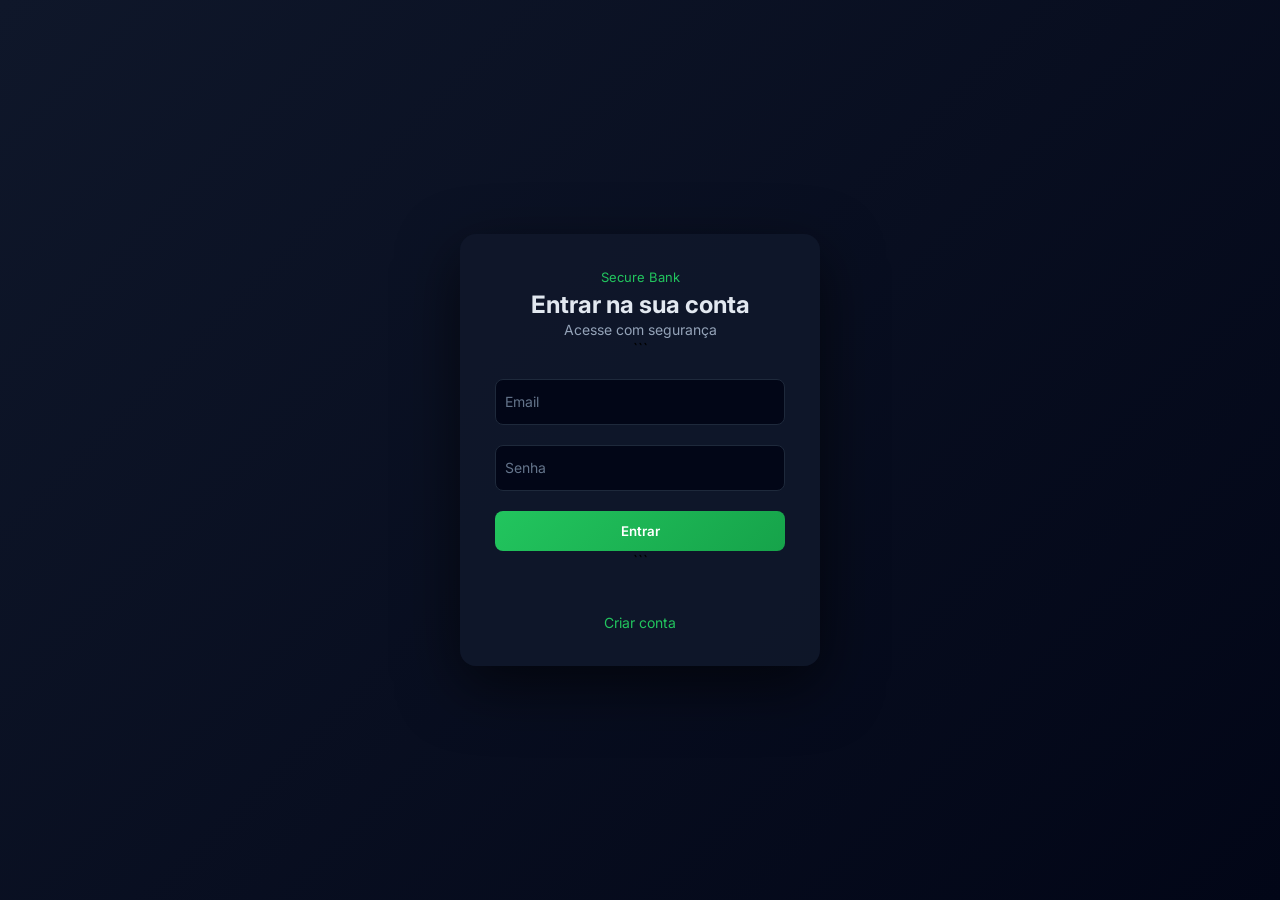
<file: index.html>
<!DOCTYPE html>

<html lang="pt-BR">
<head>
  <meta charset="UTF-8">
  <title>Login</title>

  <link href="https://fonts.googleapis.com/css2?family=Inter:wght@300;400;600&display=swap" rel="stylesheet">
  <link rel="stylesheet" href="style.css">
</head>
<body>

<div class="container">

  <div class="header">
    <p class="logo">Secure Bank</p>
    <h2>Entrar na sua conta</h2>
    <span>Acesse com segurança</span>
  </div>

  <form id="loginForm">

```
<div class="input-group">
  <input type="email" id="email" placeholder=" " required>
  <label>Email</label>
</div>

<div class="input-group">
  <input type="password" id="password" placeholder=" " required>
  <label>Senha</label>
</div>

<button type="submit" id="loginBtn" class="btn btn-primary">
  Entrar
</button>
```

  </form>

  <p id="error"></p>

<a href="register.html">Criar conta</a>

</div>

<script src="script.js"></script>

</body>
</html>
</file>
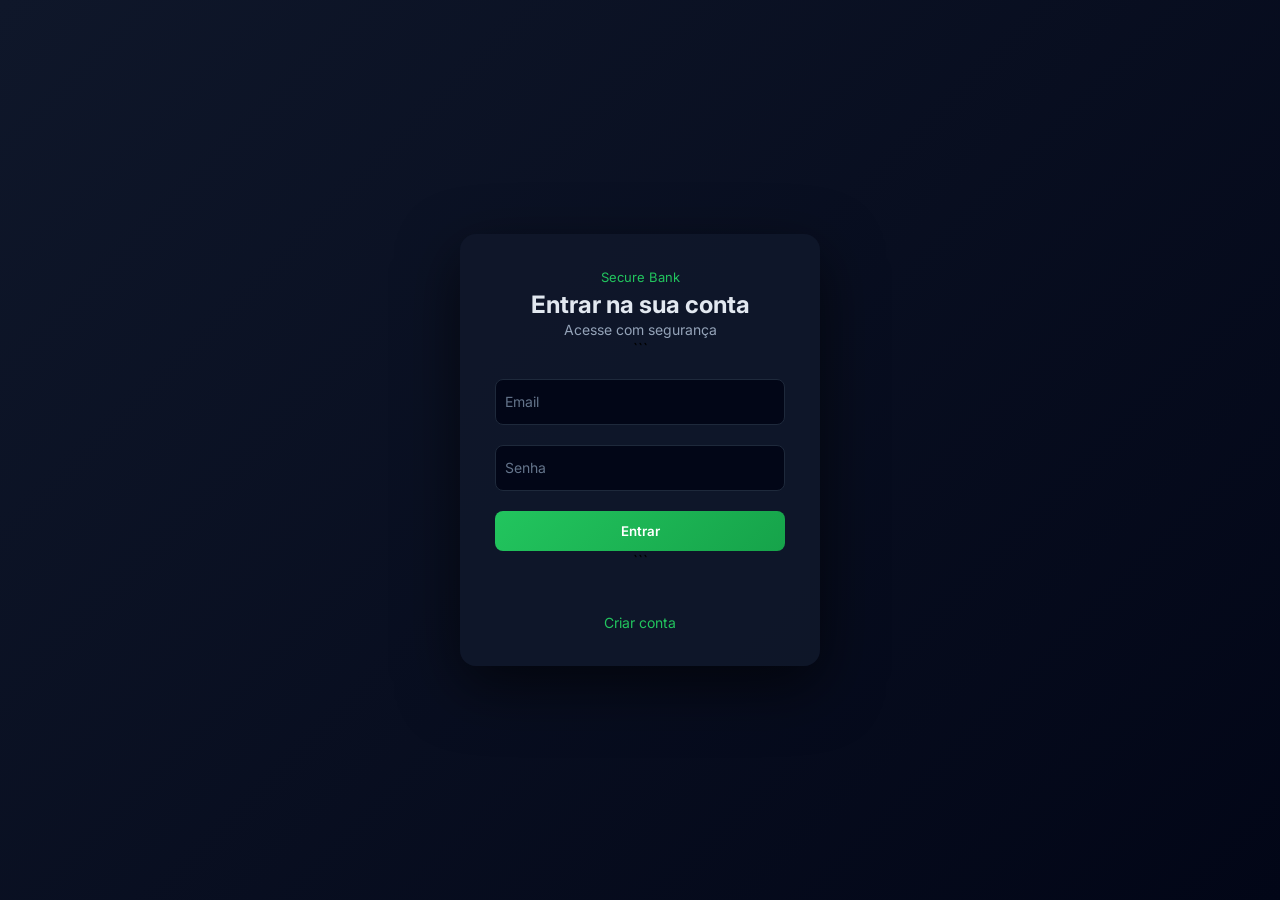
<file: accounts.html>
<!DOCTYPE html>

<html lang="pt-BR">
<head>
  <meta charset="UTF-8">
  <title>Contas</title>

  <link href="https://fonts.googleapis.com/css2?family=Inter:wght@300;400;600&display=swap" rel="stylesheet">
  <link rel="stylesheet" href="style.css">
</head>
<body>

<div class="dashboard">
  <div class="home-card">

```
<p class="logo">Secure Bank</p>
<h1>Minhas Contas</h1>

<div class="account-card">
  <p><strong>Conta Corrente</strong></p>
  <p>Saldo: R$ 1.250,00</p>
</div>

<div class="account-card">
  <p><strong>Poupança</strong></p>
  <p>Saldo: R$ 3.400,00</p>
</div>

<button class="btn btn-secondary" onclick="window.location.href='dashboard.html'">
  Voltar
</button>
```

  </div>
</div>

<script src="script.js"></script>

</body>
</html>
</file>
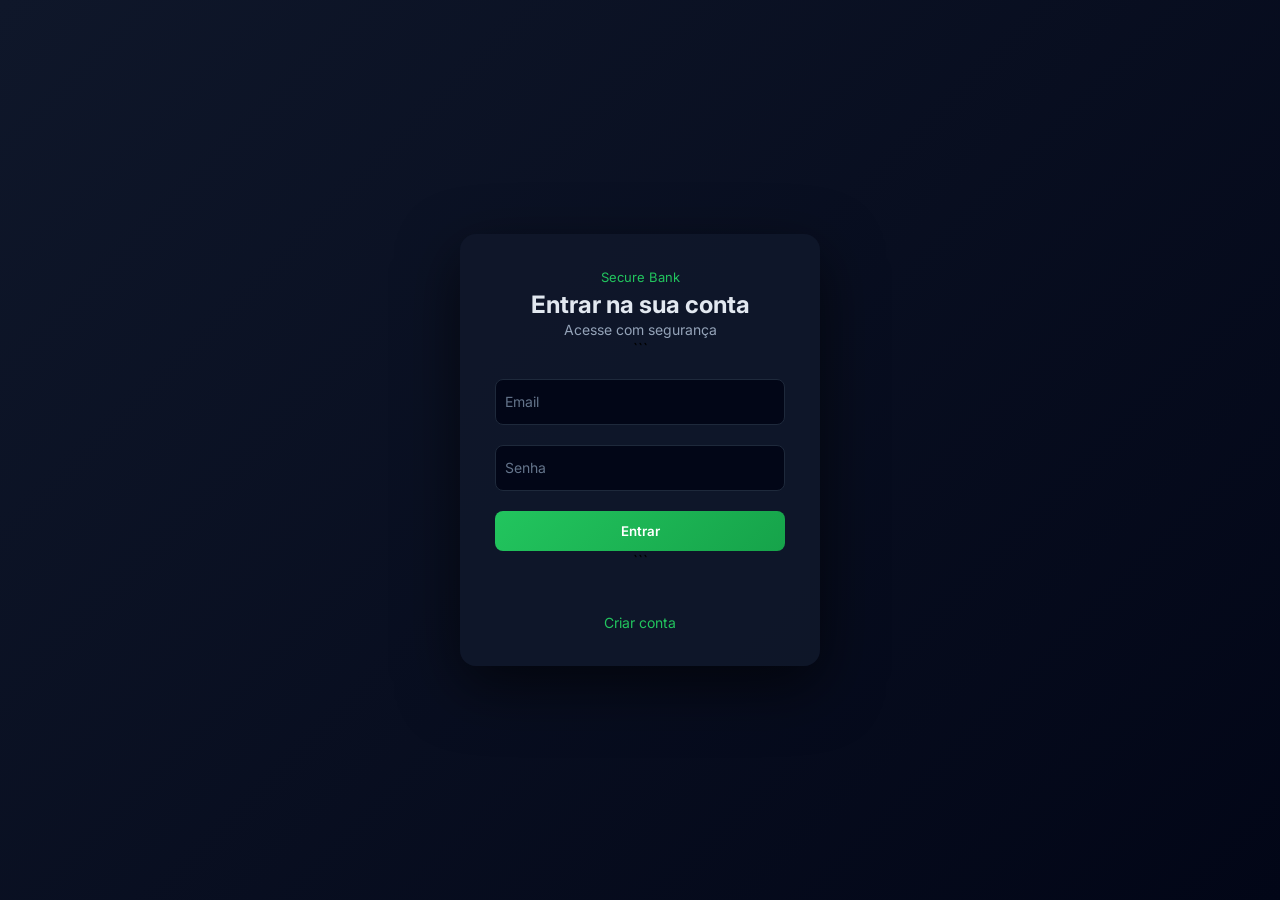
<file: dashboard.html>
<!DOCTYPE html>

<html lang="pt-BR">
<head>
  <meta charset="UTF-8">
  <title>Dashboard</title>

  <link href="https://fonts.googleapis.com/css2?family=Inter:wght@300;400;600&display=swap" rel="stylesheet">
  <link rel="stylesheet" href="style.css">
</head>
<body>

<div class="dashboard">

  <div class="home-card">

```
<p class="logo">Secure Bank</p>
<h1>Bem-vindo</h1>

<p class="home-subtitle">
  Gerencie suas contas com segurança
</p>

<div class="home-buttons">

  <button class="btn btn-primary" onclick="window.location.href='accounts.html'">
    Minhas contas
  </button>

  <button class="btn btn-secondary" onclick="window.location.href='transactions.html'">
    Transações
  </button>

  <button class="btn btn-primary" onclick="window.location.href='transfer.html'">
    Transferir
  </button>

  <button class="btn btn-secondary" onclick="logout()">
    Sair
  </button>

</div>
```

  </div>

  <footer>
    Desenvolvido por <strong>Lucas Vinicios da Silva Lima</strong>
  </footer>

</div>

<script src="script.js"></script>

</body>
</html>
</file>
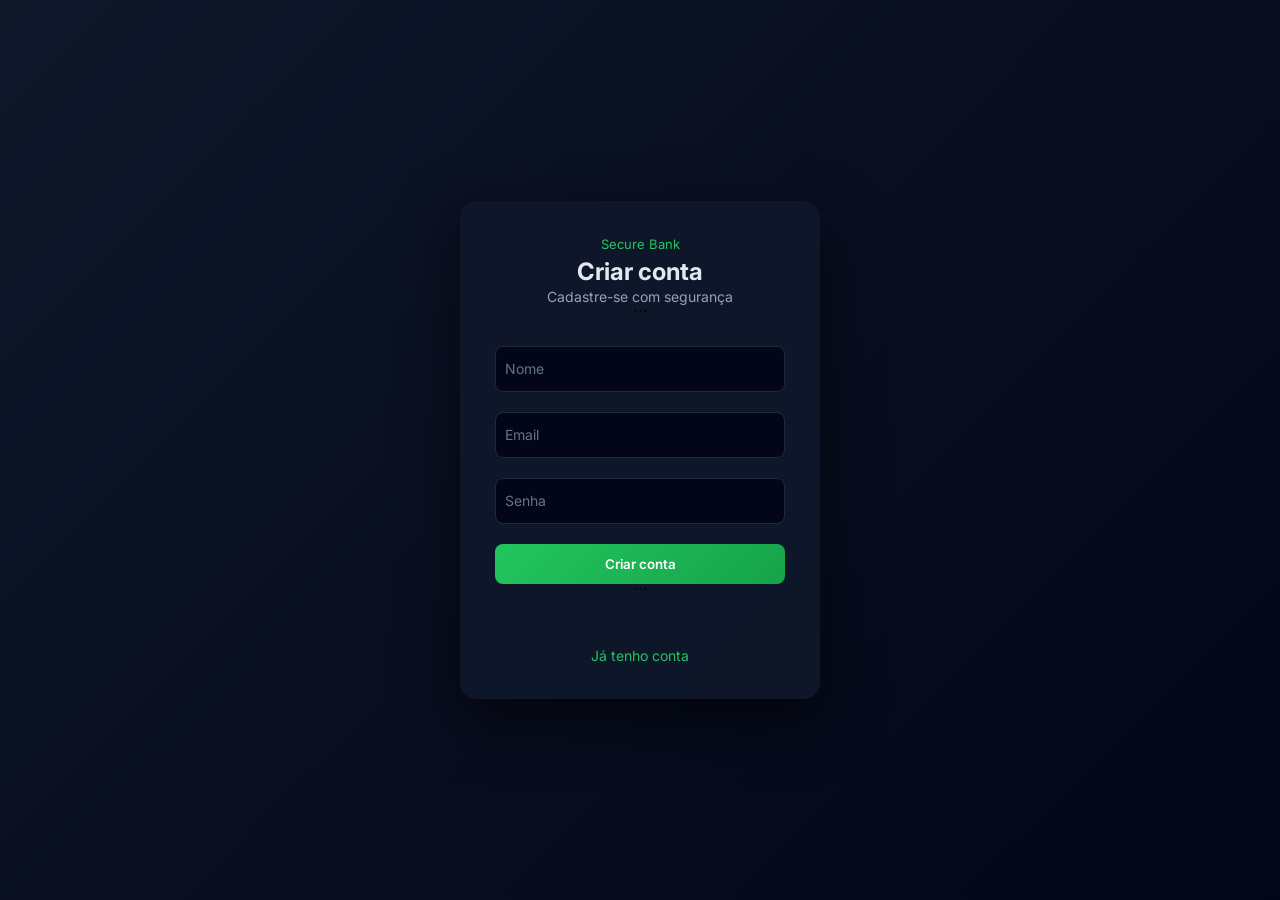
<file: register.html>
<!DOCTYPE html>

<html lang="pt-BR">
<head>
  <meta charset="UTF-8">
  <title>Cadastro</title>

  <link href="https://fonts.googleapis.com/css2?family=Inter:wght@300;400;600&display=swap" rel="stylesheet">
  <link rel="stylesheet" href="style.css">
</head>
<body>

<div class="container">

  <div class="header">
    <p class="logo">Secure Bank</p>
    <h2>Criar conta</h2>
    <span>Cadastre-se com segurança</span>
  </div>

  <form id="registerForm">

```
<div class="input-group">
  <input type="text" id="name" placeholder=" " required>
  <label>Nome</label>
</div>

<div class="input-group">
  <input type="email" id="email" placeholder=" " required>
  <label>Email</label>
</div>

<div class="input-group">
  <input type="password" id="password" placeholder=" " required>
  <label>Senha</label>
</div>

<button type="submit" class="btn btn-primary">
  Criar conta
</button>
```

  </form>

  <p id="error"></p>

<a href="index.html">Já tenho conta</a>

</div>

<script src="script.js"></script>

</body>
</html>
</file>
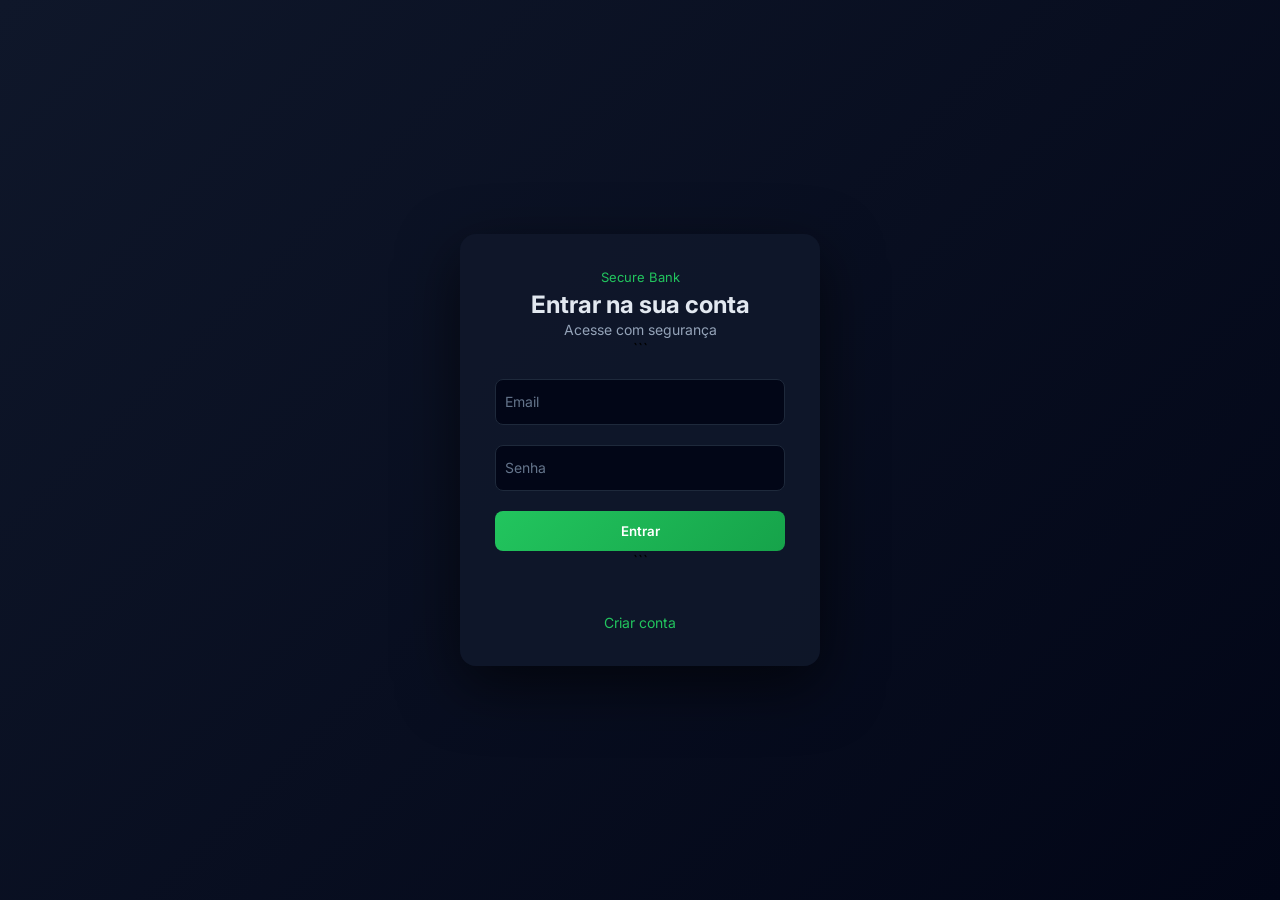
<file: transactions.html>
<!DOCTYPE html>

<html lang="pt-BR">
<head>
  <meta charset="UTF-8">
  <title>Transações</title>

  <link rel="stylesheet" href="style.css">
</head>
<body>

<div class="dashboard">
  <div class="home-card">

```
<p class="logo">Secure Bank</p>
<h1>Transações</h1>

<ul class="transaction-list">
  <li>+ R$ 500 - Depósito</li>
  <li>- R$ 120 - Mercado</li>
  <li>- R$ 60 - Transporte</li>
</ul>

<button class="btn btn-secondary" onclick="window.location.href='dashboard.html'">
  Voltar
</button>
```

  </div>
</div>

<script src="script.js"></script>

</body>
</html>
</file>
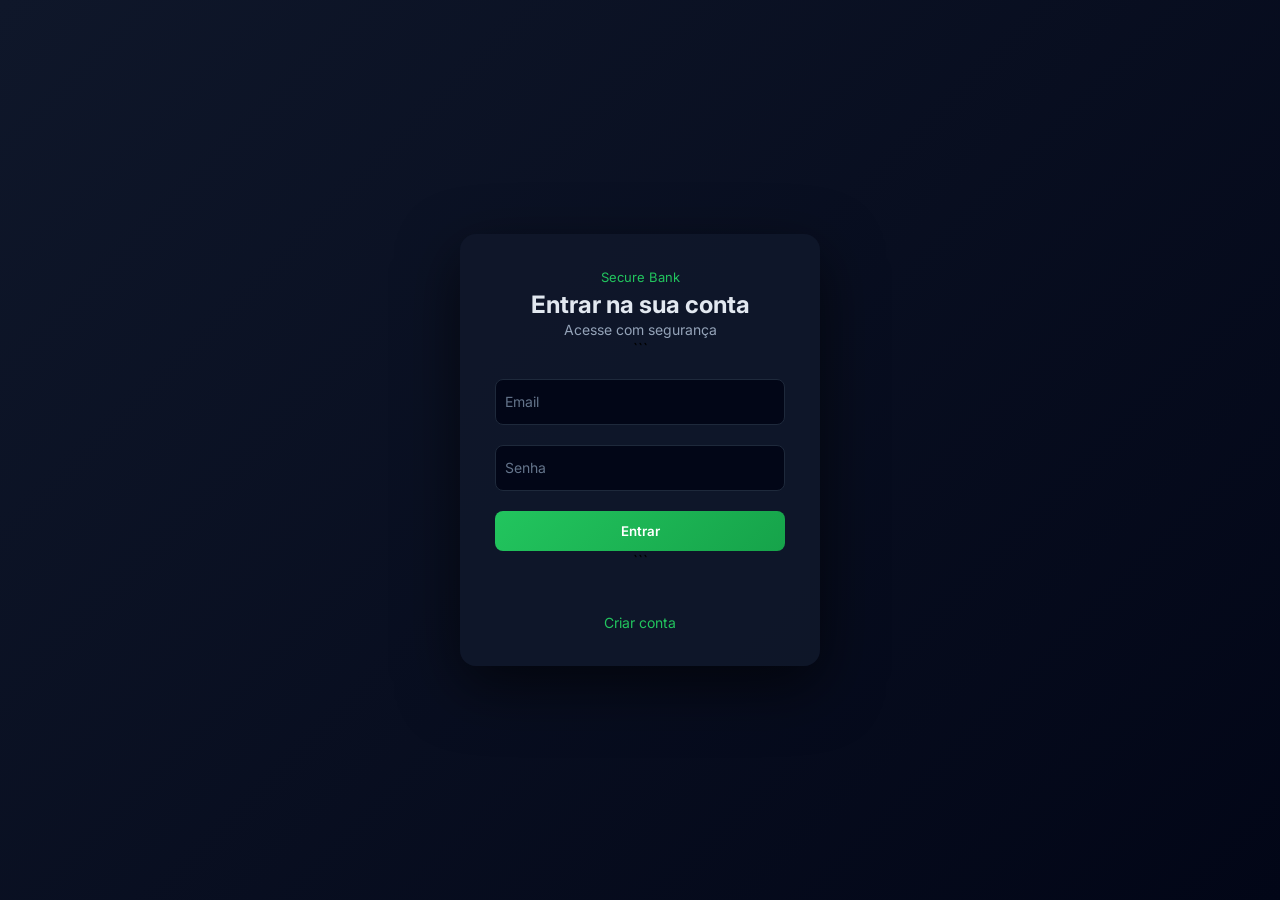
<file: transfer.html>
<!DOCTYPE html>

<html lang="pt-BR">
<head>
  <meta charset="UTF-8">
  <title>Transferência</title>

  <link rel="stylesheet" href="style.css">
</head>
<body>

<div class="container">

  <div class="header">
    <p class="logo">Secure Bank</p>
    <h2>Transferência</h2>
  </div>

  <form id="transferForm">

```
<div class="input-group">
  <input type="text" id="recipient" placeholder=" " required>
  <label>Destinatário</label>
</div>

<div class="input-group">
  <input type="number" id="amount" placeholder=" " required>
  <label>Valor</label>
</div>

<button type="submit" id="transferBtn" class="btn btn-primary">
  Transferir
</button>
```

  </form>

  <p id="error"></p>

<a href="dashboard.html">Voltar</a>

</div>

<script src="script.js"></script>

</body>
</html>
</file>
<file: style.css>
/* RESET */
* {
  margin: 0;
  padding: 0;
  box-sizing: border-box;
  font-family: 'Inter', sans-serif;
}

/* VARIABLES */
:root {
  --bg-primary: #020617;
  --bg-secondary: #0f172a;
  --accent: #22c55e;
  --accent-dark: #16a34a;
  --text-main: #e2e8f0;
  --text-muted: #94a3b8;
  --error: #ef4444;
}

/* BODY */
body {
  height: 100vh;
  background: linear-gradient(135deg, var(--bg-secondary), var(--bg-primary));
  display: flex;
  justify-content: center;
  align-items: center;
  transition: opacity 0.4s ease;
}

/* LAYOUT */
.container {
  width: 360px;
  padding: 35px;
  border-radius: 16px;
  background: rgba(15, 23, 42, 0.95);
  box-shadow: 0 20px 60px rgba(0,0,0,0.6);
  text-align: center;
  animation: fadeIn 0.5s ease;
}

.dashboard {
  height: 100vh;
  width: 100%;
  background: linear-gradient(135deg, var(--bg-primary), var(--bg-secondary));
  display: flex;
  justify-content: center;
  align-items: center;
  flex-direction: column;
}

/* HEADER */
.header h2 {
  color: var(--text-main);
}

.header span {
  font-size: 14px;
  color: var(--text-muted);
}

.logo {
  color: var(--accent);
  font-size: 13px;
  margin-bottom: 5px;
}

/* CARD */
.home-card {
  background: rgba(15, 23, 42, 0.95);
  padding: 50px;
  border-radius: 20px;
  width: 420px;
  text-align: center;
  box-shadow: 0 30px 90px rgba(0,0,0,0.8);
  animation: fadeIn 0.6s ease;
}

.home-card h1 {
  color: var(--text-main);
  margin: 15px 0;
  font-size: 24px;
}

.home-subtitle {
  color: var(--text-muted);
  margin-bottom: 25px;
}

/* INPUT */
.input-group {
  position: relative;
  margin-top: 20px;
}

.input-group input {
  width: 100%;
  padding: 14px 10px;
  border-radius: 8px;
  border: 1px solid #1e293b;
  background: var(--bg-primary);
  color: white;
  outline: none;
  transition: 0.25s;
}

.input-group input:focus {
  border-color: var(--accent);
  box-shadow: 0 0 0 2px rgba(34,197,94,0.15);
}

.input-group label {
  position: absolute;
  left: 10px;
  top: 14px;
  color: #64748b;
  font-size: 14px;
  transition: 0.2s;
  pointer-events: none;
}

.input-group input:focus + label,
.input-group input:not(:placeholder-shown) + label {
  top: -8px;
  left: 8px;
  font-size: 11px;
  color: var(--accent);
  background: var(--bg-secondary);
  padding: 0 5px;
}

/* BUTTON */
.btn {
  width: 100%;
  padding: 12px;
  margin-top: 20px;
  border-radius: 8px;
  border: none;
  font-weight: 600;
  cursor: pointer;
  transition: 0.25s;
}

.btn-primary {
  background: linear-gradient(135deg, var(--accent), var(--accent-dark));
  color: white;
}

.btn-primary:hover {
  transform: translateY(-1px);
}

.btn-secondary {
  background: transparent;
  border: 1px solid #1e293b;
  color: var(--text-muted);
}

.btn-secondary:hover {
  background: var(--bg-primary);
  color: white;
}

/* CLICK FEEDBACK */
.btn:active {
  transform: scale(0.97);
}

/* ERROR */
#error {
  min-height: 18px;
  font-size: 14px;
  margin-top: 10px;
  opacity: 0;
  transition: 0.3s;
}

#error.show {
  opacity: 1;
}

/* LISTS */
.transaction-list {
  list-style: none;
  text-align: left;
  margin: 20px 0;
}

.transaction-list li {
  padding: 10px;
  border-bottom: 1px solid #1e293b;
  color: var(--text-main);
}

/* ACCOUNT */
.account-card {
  background: #020617;
  padding: 15px;
  border-radius: 10px;
  margin: 10px 0;
  text-align: left;
  color: var(--text-main);
}

/* LINKS */
a {
  display: block;
  margin-top: 15px;
  color: var(--accent);
  text-decoration: none;
  font-size: 14px;
}

/* FOOTER */
footer {
  position: absolute;
  bottom: 20px;
  color: #64748b;
  font-size: 13px;
}

/* ANIMATION */
@keyframes fadeIn {
  from {
    opacity: 0;
    transform: translateY(10px);
  }
  to {
    opacity: 1;
    transform: translateY(0);
  }
}
</file>
